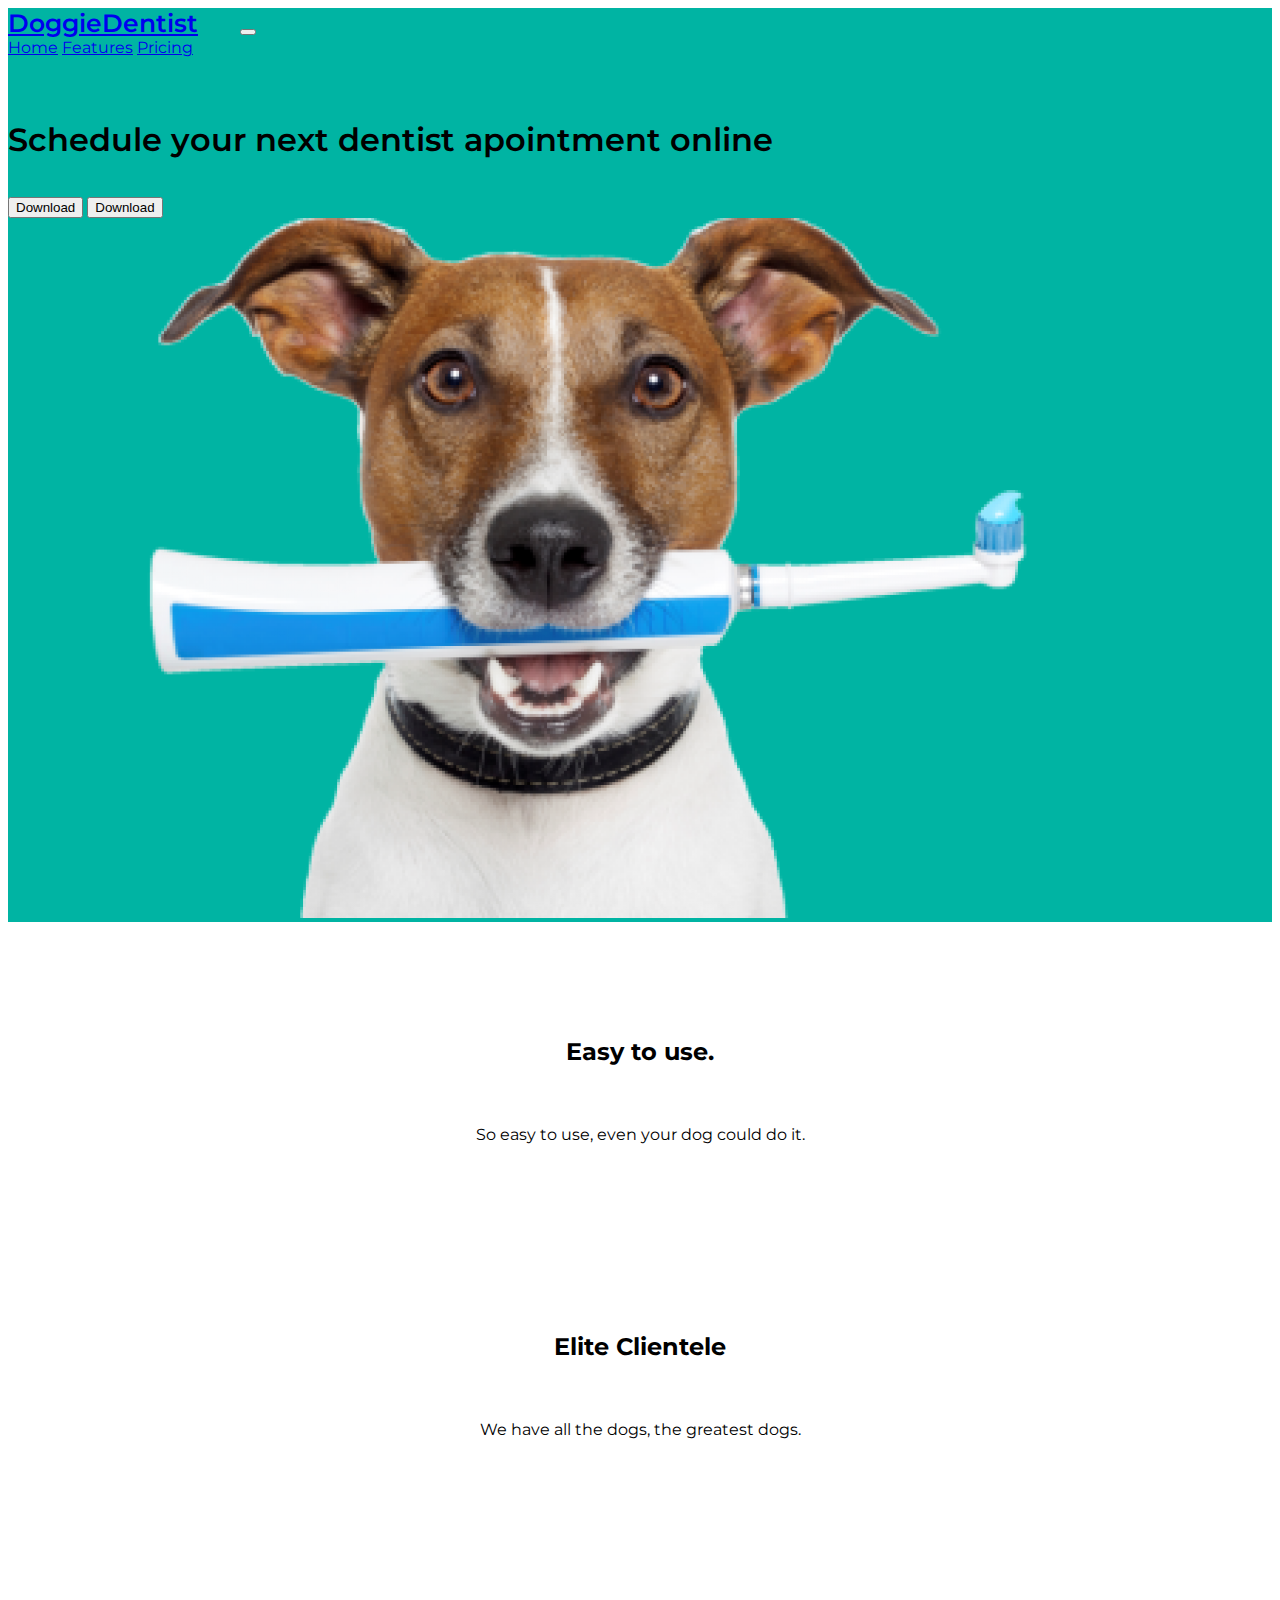
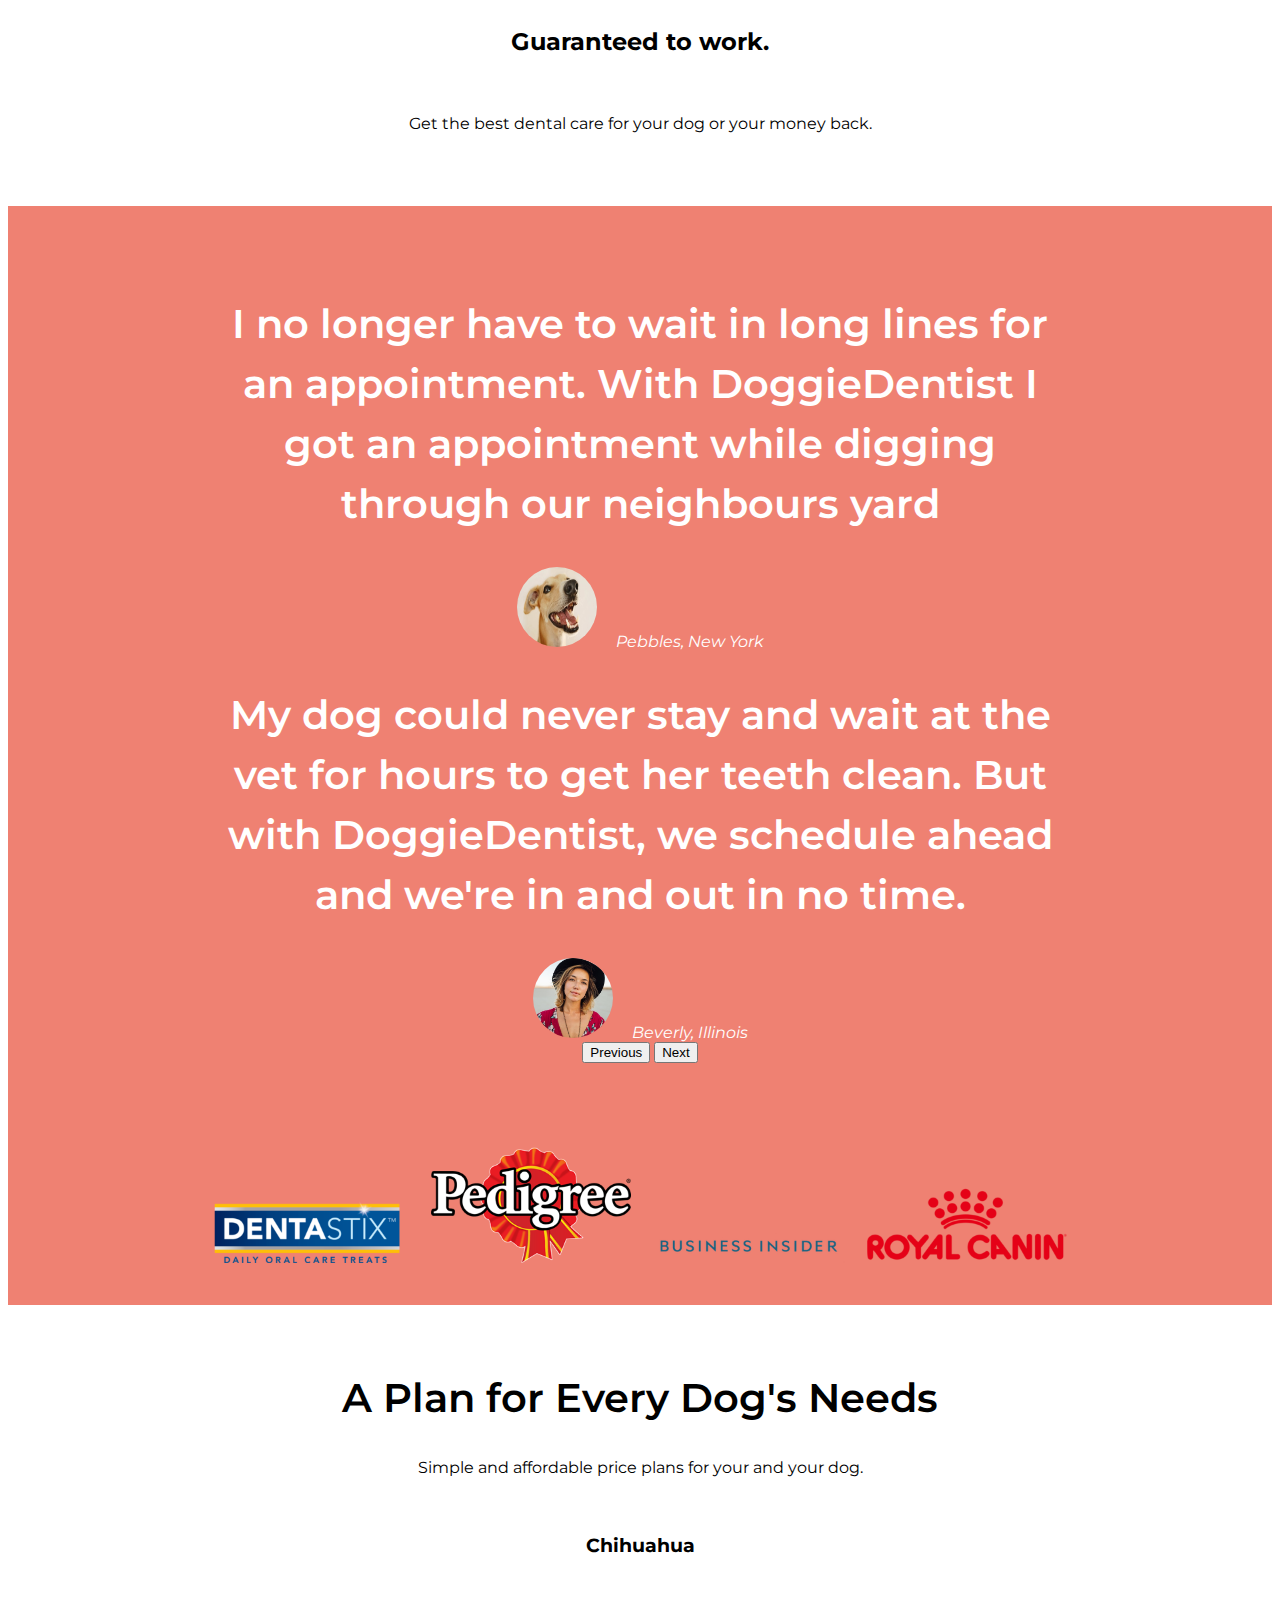
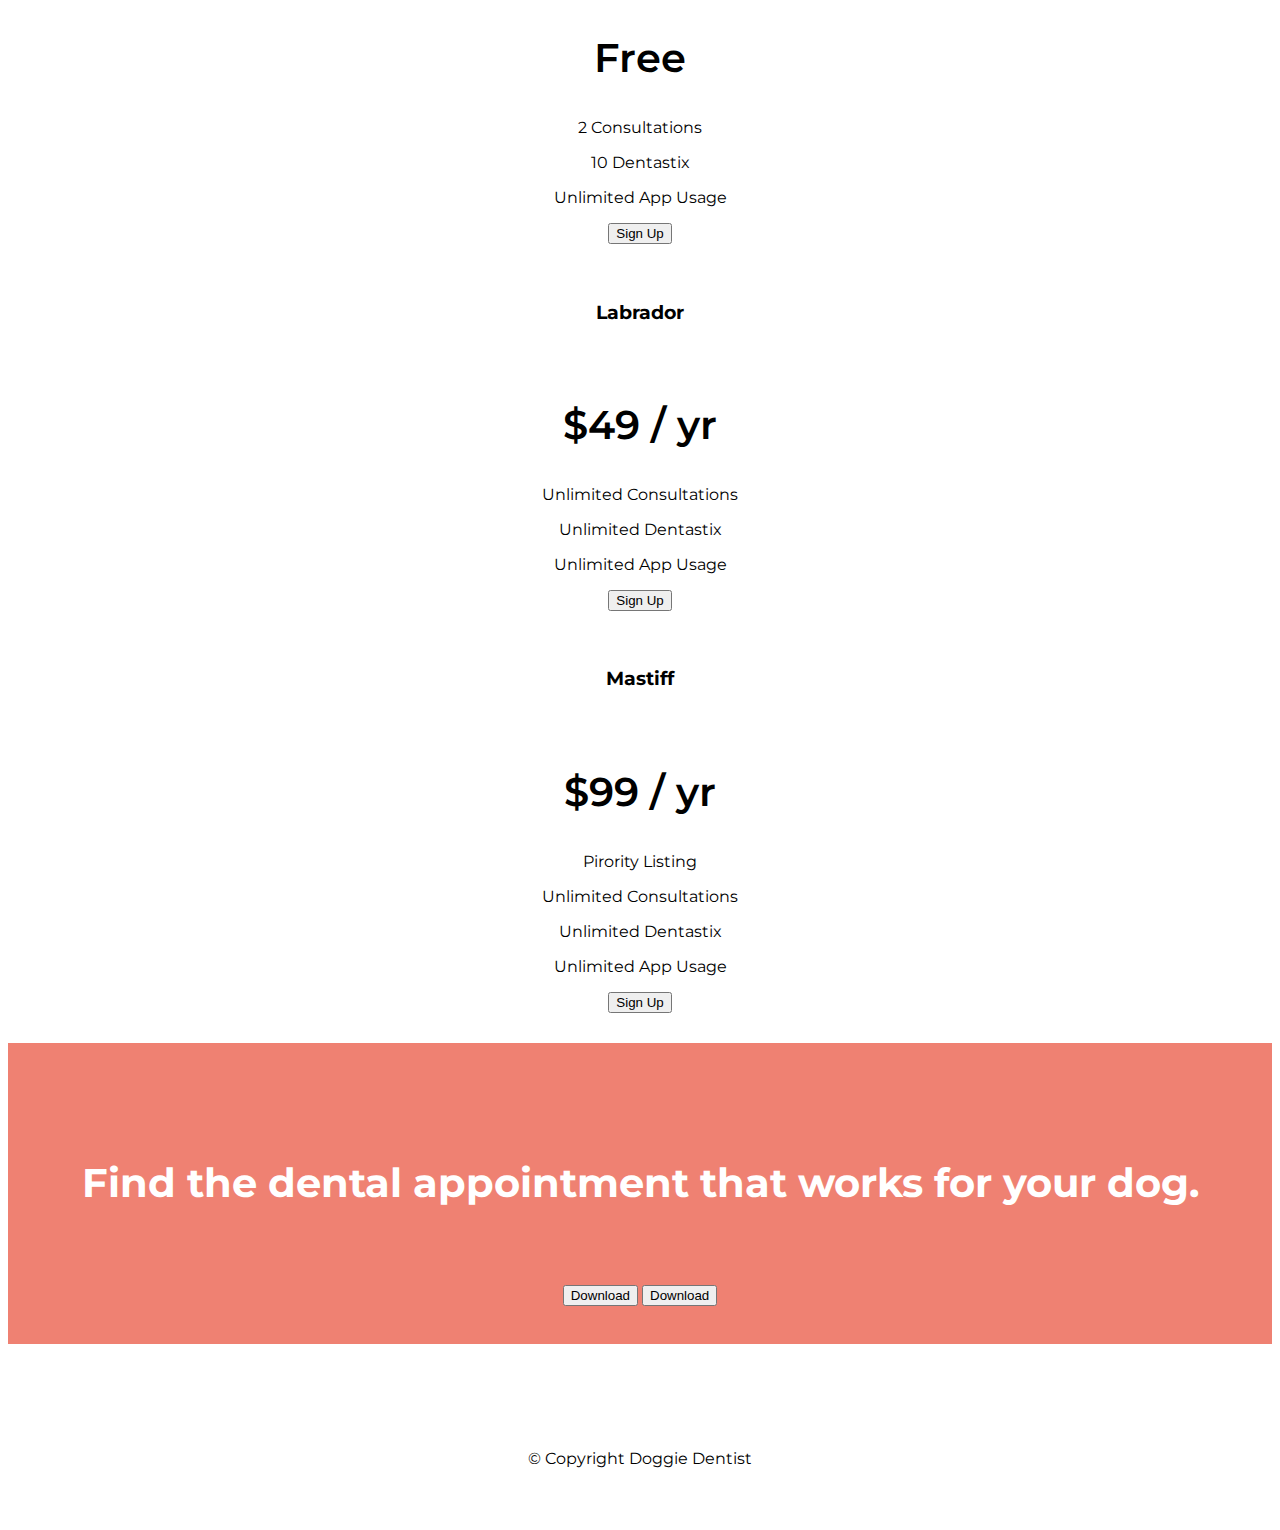
<file: index.html>
<!DOCTYPE html>
<html>
  <head>
    <meta charset="utf-8" />
    <meta name="viewport" content="width=device-width, initial-scale=1.0">
    <title>Doggie Dentist App</title>
    <!--  Bootstrap Library-->
    <link
      href="https://cdn.jsdelivr.net/npm/bootstrap@5.1.3/dist/css/bootstrap.min.css"
      rel="stylesheet"
      integrity="sha384-1BmE4kWBq78iYhFldvKuhfTAU6auU8tT94WrHftjDbrCEXSU1oBoqyl2QvZ6jIW3"
      crossorigin="anonymous"
    />

    <!--  Google Fonts-->
    <link
      rel="stylesheet"
      href="https://fonts.googleapis.com/css?family=Montserrat"
    />

    <!-- Fontawesome -->
    <link
      rel="stylesheet"
      href="https://pro.fontawesome.com/releases/v5.10.0/css/all.css"
      integrity="sha384-AYmEC3Yw5cVb3ZcuHtOA93w35dYTsvhLPVnYs9eStHfGJvOvKxVfELGroGkvsg+p"
      crossorigin="anonymous"
    />

    <!--  Project styles-->
    <link rel="stylesheet" href="css/styles.css" />
  </head>

  <body>
    <section id="title">
      <!-- Nav Bar -->

      <nav class="navbar navbar-expand-lg navbar-light navbar-menu">
        <div class="container">
          <a class="navbar-brand logo-nav" href="#">DoggieDentist</a>
          <button
            class="navbar-toggler btn-first"
            type="button"
            data-bs-toggle="collapse"
            data-bs-target="#navbarNavAltMarkup"
            aria-controls="navbarNavAltMarkup"
            aria-expanded="false"
            aria-label="Toggle navigation"
          >
            <span class="navbar-toggler-icon"></span>
          </button>
          <div class="collapse navbar-collapse" id="navbarNavAltMarkup">
            <div class="navbar-nav">
              <a class="nav-link active" aria-current="page" href="#">Home</a>
              <a class="nav-link" href="#">Features</a>
              <a class="nav-link" href="#">Pricing</a>
            </div>
          </div>
        </div>
      </nav>

      <div class="container">
        <!-- Title -->
        <div class="row">
          <div class="col-lg-7 col-sm-12">
            <h1>Schedule your next dentist apointment online</h1>
            <button type="button" class="btn btn-dark btn-lg">
              <i class="fab fa-apple"></i>
              Download
            </button>
            <button type="button" class="btn btn-outline-light btn-lg">
              <i class="fab fa-google-play"></i>
              Download
            </button>
          </div>
          <div class="col-lg-5 col-sm-12">
            <img
              class="w-100 hero-image"
              src="images/header.png"
              alt="Dog with toothbrush"
            />
          </div>
        </div>
      </div>
    </section>

    <!-- Features -->

    <section id="features">
      <div class="container">
        <div class="row">
          <div class="feature-box col-lg-4">
            <i class="icon fas fa-check-circle fa-4x"></i>
            <h3 class="feature-title">Easy to use.</h3>
            <p>So easy to use, even your dog could do it.</p>
          </div>

          <div class="feature-box col-lg-4">
            <i class="icon fas fa-bullseye fa-4x"></i>
            <h3 class="feature-title">Elite Clientele</h3>
            <p>We have all the dogs, the greatest dogs.</p>
          </div>

          <div class="feature-box col-lg-4">
            <i class="icon fas fa-heart fa-4x"></i>
            <h3 class="feature-title">Guaranteed to work.</h3>
            <p>Get the best dental care for your dog or your money back.</p>
          </div>
        </div>
      </div>
    </section>

    <!-- Testimonials -->

    <section id="testimonials">
      <div
        id="carouselExample"
        class="carousel slide"
        data-bs-ride="carousel"
        data-bs-interval="3000"
        style="margin-top: 50px"
      >
        <div class="carousel-inner">
          <div class="carousel-item active">
            <h2>
              I no longer have to wait in long lines for an appointment. With
              DoggieDentist I got an appointment while digging through our
              neighbours yard
            </h2>
            <div class="testimonial-img-container">
              <img
                class="testimonial-image"
                src="images/dog-img.jpg"
                alt="dog-profile"
              />
              <em>Pebbles, New York</em>
            </div>
          </div>

          <div class="carousel-item">
            <h2 class="testimonial-text">
              My dog could never stay and wait at the vet for hours to get her
              teeth clean. But with DoggieDentist, we schedule ahead and we're
              in and out in no time.
            </h2>
            <div class="testimonial-img-container">
              <img
                class="testimonial-image"
                src="images/lady-img.jpg"
                alt="lady-profile"
              />
              <em>Beverly, Illinois</em>
            </div>
          </div>
        </div>
        <button
          class="carousel-control-prev"
          type="button"
          data-bs-target="#carouselExample"
          data-bs-slide="prev"
        >
          <span class="carousel-control-prev-icon" aria-hidden="true"></span>
          <span class="visually-hidden">Previous</span>
        </button>
        <button
          class="carousel-control-next"
          type="button"
          data-bs-target="#carouselExample"
          data-bs-slide="next"
        >
          <span class="carousel-control-next-icon" aria-hidden="true"></span>
          <span class="visually-hidden">Next</span>
        </button>
      </div>
    </section>

    <!-- Press -->

    <section id="press">
      <img src="images/dentastix.png" alt="tc-logo" />
      <img src="images/pedigree.png" alt="tnw-logo" />
      <img src="images/bizinsider.png" alt="biz-insider-logo" />
      <img src="images/royalcanin.png" alt="mashable-logo" />
    </section>

    <!-- Pricing -->

    <section id="pricing">
      <div class="container">

      <h2>A Plan for Every Dog's Needs</h2>
      <p>Simple and affordable price plans for your and your dog.</p>

      <div class="row">
        <div class="col">
          <div class="card">
            <div class="card-header">
            <h3>Chihuahua</h3>
          </div>
          <div class="card-body">
            <h2>Free</h2>
            <p>2 Consultations</p>
            <p>10 Dentastix</p>
            <p>Unlimited App Usage</p>
            <button type="button" class="btn btn-outline-dark btn-lg w-100">Sign Up</button>
          </div>
        </div>
        </div>

        <div class="col">
          <div class="card">
            <div class="card-header">
            <h3>Labrador</h3>
          </div>
          <div class="card-body">
            <h2>$49 / yr</h2>
            <p>Unlimited Consultations</p>
            <p>Unlimited Dentastix</p>
            <p>Unlimited App Usage</p>
            <button type="button" class="btn btn-dark btn-lg w-100">Sign Up</button>

          </div>
          </div>
        </div>

        <div class="col">
          <div class="card">
            <div class="card-header">
            <h3>Mastiff</h3>
          </div>
          <div class="card-body">
            <h2>$99 / yr</h2>
            <p>Pirority Listing</p>
            <p>Unlimited Consultations</p>
            <p>Unlimited Dentastix</p>
            <p>Unlimited App Usage</p>
            <button type="button" class="btn btn-dark btn-lg w-100">Sign Up</button>
          </div>
        </div>
        </div>
      </div>
    </div>
    </section>

    <!-- Call to Action -->

    <section id="cta">
      <h3>Find the dental appointment that works for your dog.</h3>
      <button type="button" class="btn btn-dark btn-lg"><i class="fab fa-apple"></i> Download</button>
      <button type="button" class="btn btn-outline-light btn-lg"> <i class="fab fa-google-play"></i> Download</button>
    </section>

    <!-- Footer -->

    <footer id="footer">
      <p>© Copyright Doggie Dentist</p>
    </footer>

    <script
      src="https://cdn.jsdelivr.net/npm/bootstrap@5.1.3/dist/js/bootstrap.bundle.min.js"
      integrity="sha384-ka7Sk0Gln4gmtz2MlQnikT1wXgYsOg+OMhuP+IlRH9sENBO0LRn5q+8nbTov4+1p"
      crossorigin="anonymous"
    ></script>
  </body>
</html>
</file>
<file: css/styles.css>
body {
  font-family: "Montserrat";
}

h1 {
  font-weight: 600;
  margin-bottom: 3%;
}

h2{
  text-align: center;
  font-weight: 600;
  font-size: 40px;
  line-height: 60px;
}

h3{
  text-align: center;
  padding: 3%;
}

/* NAVBAR */
.navbar {
  margin-bottom: 5%;
}

.navbar-brand {
  font-size: 25px;
  font-weight: 600;
  margin-right: 3%;
}

/* HEADER */

#title {
  background-color: #00b4a3;
}

/* Features Section */

.feature-title {
  font-size: 1.5rem;
}

.feature-box {
  padding: 4.5%;
  text-align: center;
}

.icon {
  color: #ef8172;
  margin-bottom: 1rem;
}

.icon:hover {
  color: #ff4c68;
}

/* testimonials */

#testimonials{
  background-color: #ef8172;
  padding: 3% 0;
  color: #fff;
  text-align: center;
}
.testimonial-img-container{
  margin-top: 30px;
}
.testimonial-image{
  border-radius: 50%;
  width:80px;
  height: 80px;
  margin-right: 15px;
}

.carousel-item{
  padding: 0% 16%;
}


/* Press */

#press{
  background-color: #ef8172;
  text-align: center;
  padding: 3% 0;
}

#press img{
  width: 200px;
  margin: 0 7px;
}

/* PRICING */

#pricing{
  text-align: center;
  padding: 30px 0;
}

#pricing h2{
  margin-bottom: 30px;
}

/* CALL TO ACTION */
#cta{
  background-color: #ef8172;
  padding: 3% 0;
  color: #fff;
  text-align: center;
}

#cta h3{
  font-size: 40px;
}

/* FOOTER */

footer{
  padding: 7% 3% 3%;
  text-align: center;
}


/* MOBILE */
@media (max-width: 425px){
  #title .hero-image{
    margin-top: 4%;
  }
}
</file>
